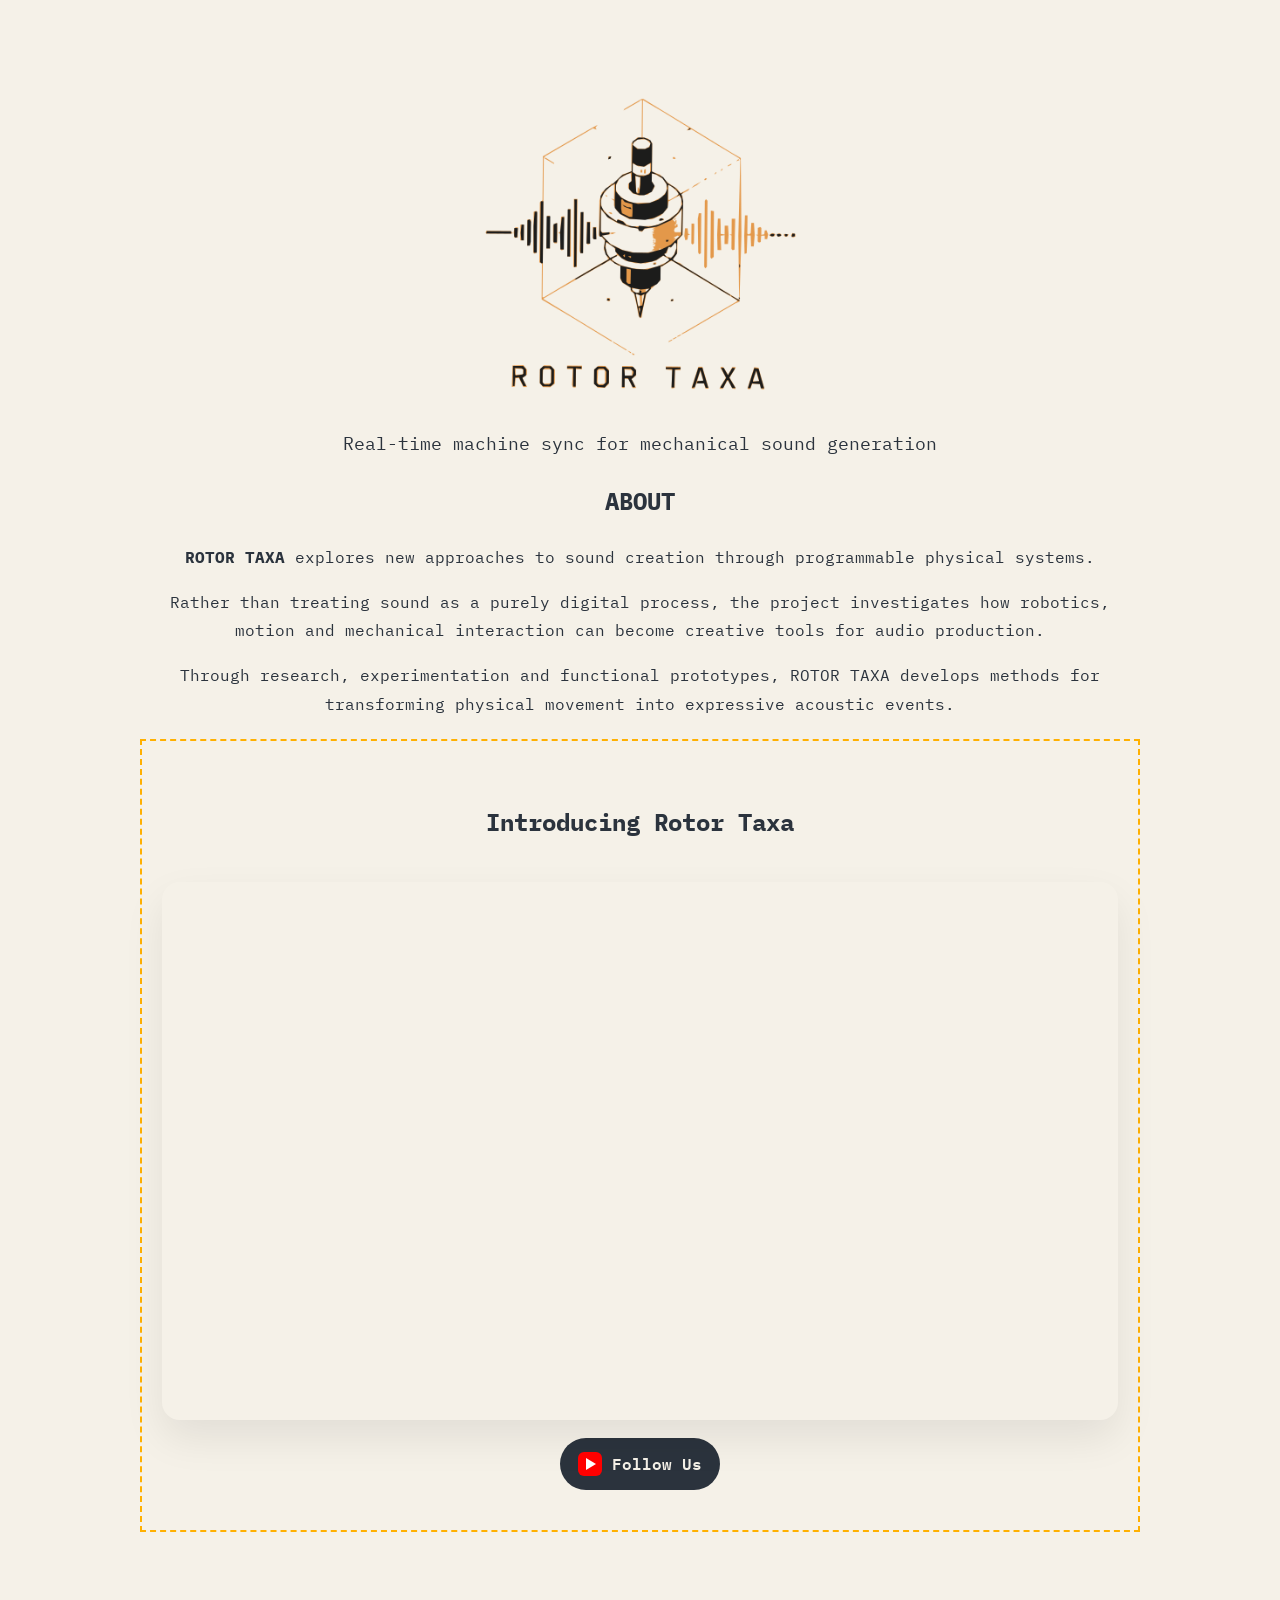
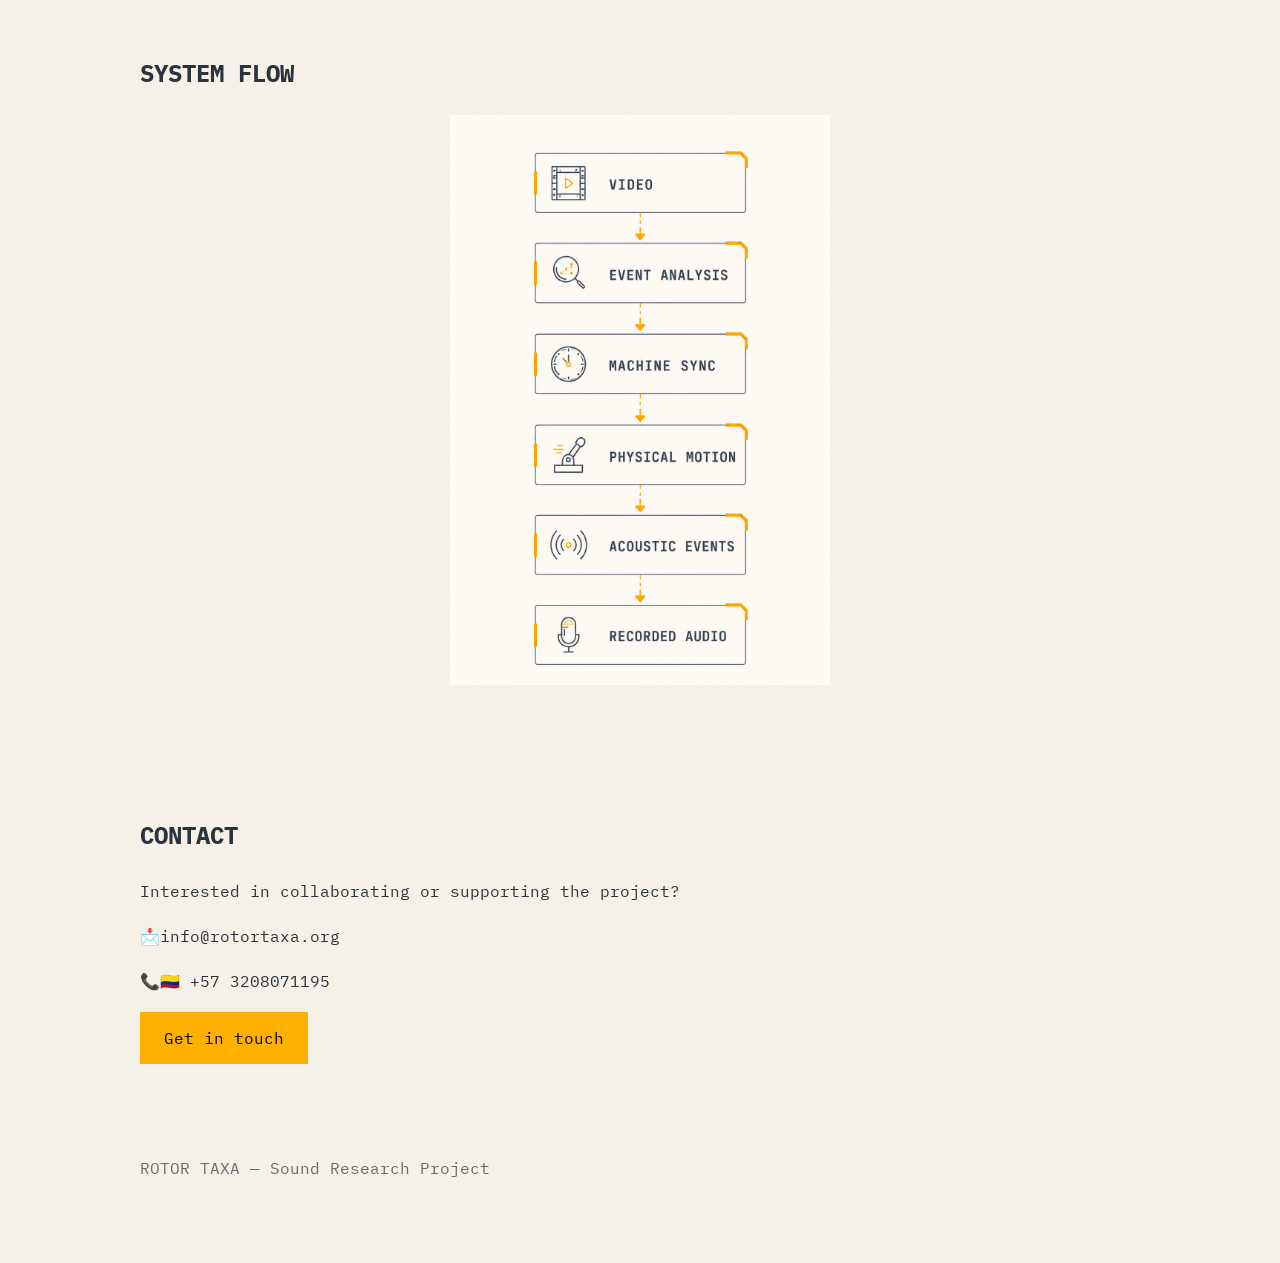
<file: index.html>
<!DOCTYPE html>
<html lang="en">
<head>
<meta charset="utf-8">
<meta name="viewport" content="width=device-width, initial-scale=1">
<title>ROTOR TAXA</title>
<link href="https://fonts.googleapis.com/css2?family=IBM+Plex+Mono:wght@300;400;600&display=swap" rel="stylesheet">
<link rel="stylesheet" href="style.css">
</head>
<body>

<div class="container">

<section class="hero">
<img src="images/rotortaxalogo" class="logo" alt="ROTOR TAXA Logo">
<p class="tagline">Real-time machine sync for mechanical sound generation</p>

<div class="about-block">
<h2>ABOUT</h2>
<p><strong>ROTOR TAXA</strong> explores new approaches to sound creation through programmable physical systems.</p>
<p>Rather than treating sound as a purely digital process, the project investigates how robotics, motion and mechanical interaction can become creative tools for audio production.</p>
<p>Through research, experimentation and functional prototypes, ROTOR TAXA develops methods for transforming physical movement into expressive acoustic events.</p>
</div>

<div class="video-placeholder">
  <h2>Introducing Rotor Taxa</h2>
  <div class="video-wrapper">
    <iframe src="https://www.youtube.com/embed/6434sy4QxA4?si=NdqpRgLuOPJwMXGJ&amp;controls=0" title="YouTube video player" frameborder="0" allow="accelerometer; autoplay; clipboard-write; encrypted-media; gyroscope; picture-in-picture; web-share" referrerpolicy="strict-origin-when-cross-origin" allowfullscreen></iframe>
  </div>
  <a class="youtube-link" href="https://youtube.com/@rotortaxa?si=0C_yEaIFgj1fQn_X" target="_blank" rel="noopener noreferrer">
    <span class="youtube-icon" aria-hidden="true"></span>
    Follow Us
  </a>
</div>
</section>

<section>
<h2>SYSTEM FLOW</h2>

<div class="flow">
<img src="images/diagram.png" alt="System flow diagram" />
</div>

</section>

<section>
<h2>CONTACT</h2>

<p>Interested in collaborating or supporting the project?</p>

<p>📩info@rotortaxa.org</p>
<p>📞🇨🇴 +57 3208071195</p>

<a class="button" href="#">Get in touch</a>
</section>

<footer>
ROTOR TAXA — Sound Research Project
</footer>

</div>
</body>
</html>
</file>
<file: style.css>
:root{
--bone:#F5F1E8;
--steel:#2B333D;
--amber:#FFB000;
}
body{
margin:0;
background:var(--bone);
font-family:'IBM Plex Mono', monospace;
color:var(--steel);
line-height:1.8;
}
.container{
max-width:1000px;
margin:auto;
padding:40px;
}
.hero{
text-align:center;
}
.logo{
max-width:320px;
width:100%;
}
h1{
letter-spacing:.15em;
}
.tagline{
font-size:1.15rem;
}
.capabilities{
display:grid;
grid-template-columns:repeat(auto-fit,minmax(220px,1fr));
gap:15px;
margin:30px 0;
}
.capabilities div,.box{
border:1px solid var(--steel);
padding:14px;
}
.video-placeholder{
border:2px dashed var(--amber);
padding:40px 20px;
margin-top:20px;
display:flex;
flex-direction:column;
align-items:center;
gap:18px;
}
.video-wrapper{
width:100%;
max-width:1000px;
position:relative;
padding-top:56.25%;
border-radius:18px;
overflow:hidden;
box-shadow:0 18px 40px rgba(0,0,0,.08);
}
.video-wrapper iframe{
position:absolute;
top:0;
left:0;
width:100%;
height:100%;
border:0;
}
.youtube-link{
display:inline-flex;
align-items:center;
gap:10px;
padding:12px 18px;
border-radius:999px;
background:var(--steel);
color:var(--bone);
text-decoration:none;
font-weight:600;
transition:opacity .2s ease, transform .2s ease;
}
.youtube-link:hover{
opacity:.9;
transform:translateY(-1px);
}
.youtube-icon{
width:24px;
height:24px;
display:inline-flex;
align-items:center;
justify-content:center;
background:#ff0000;
border-radius:6px;
position:relative;
}
.youtube-icon::before{
content:'';
width:0;
height:0;
border-top:6px solid transparent;
border-bottom:6px solid transparent;
border-left:10px solid #fff;
margin-left:2px;
}
section{
padding:50px 0;
}
.flow{
max-width:500px;
margin:auto;
text-align:center;
}
.flow img{
display:inline-block;
max-width:90%;
width:380px;
height:auto;
}
.box{
background:white;
}
.arrow{
font-size:2rem;
color:var(--amber);
padding:10px;
}
.button{
display:inline-block;
padding:12px 24px;
background:var(--amber);
color:black;
text-decoration:none;
}
footer{
padding:40px 0;
opacity:.7;
}
</file>
